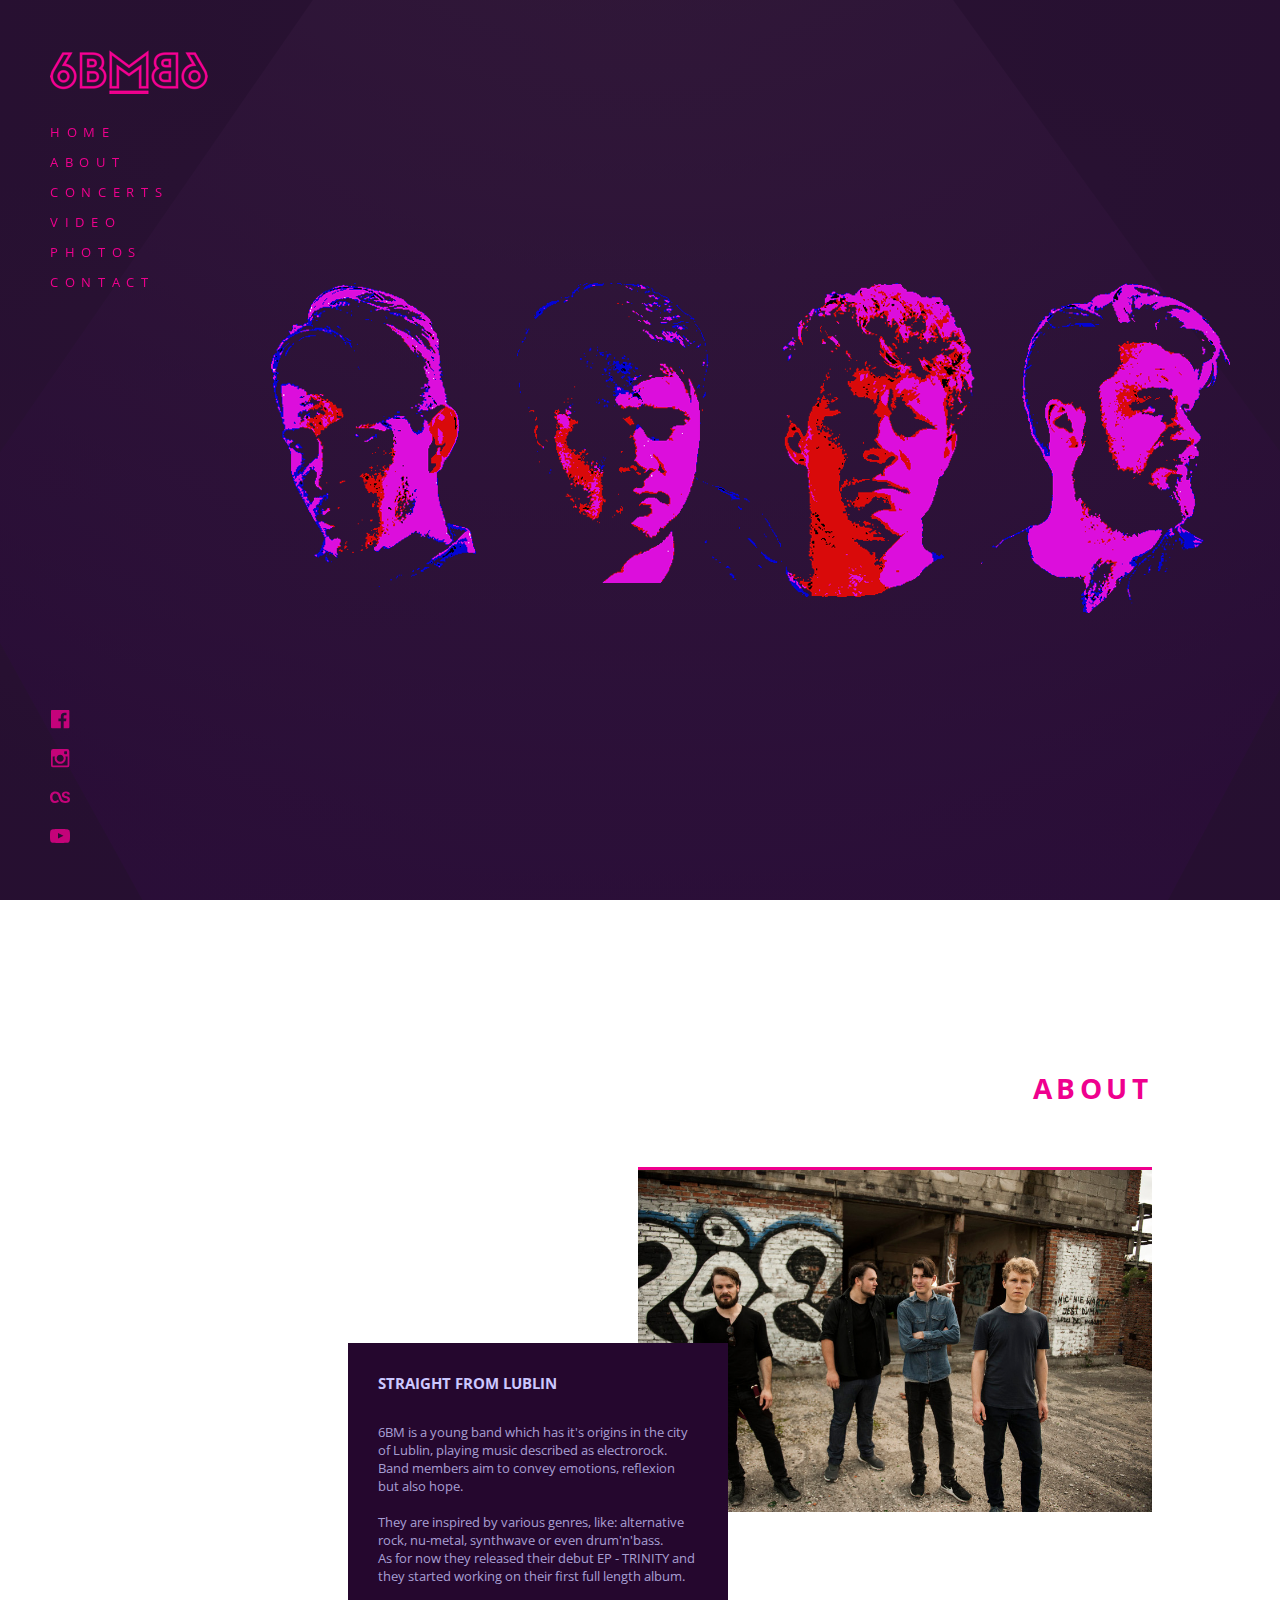
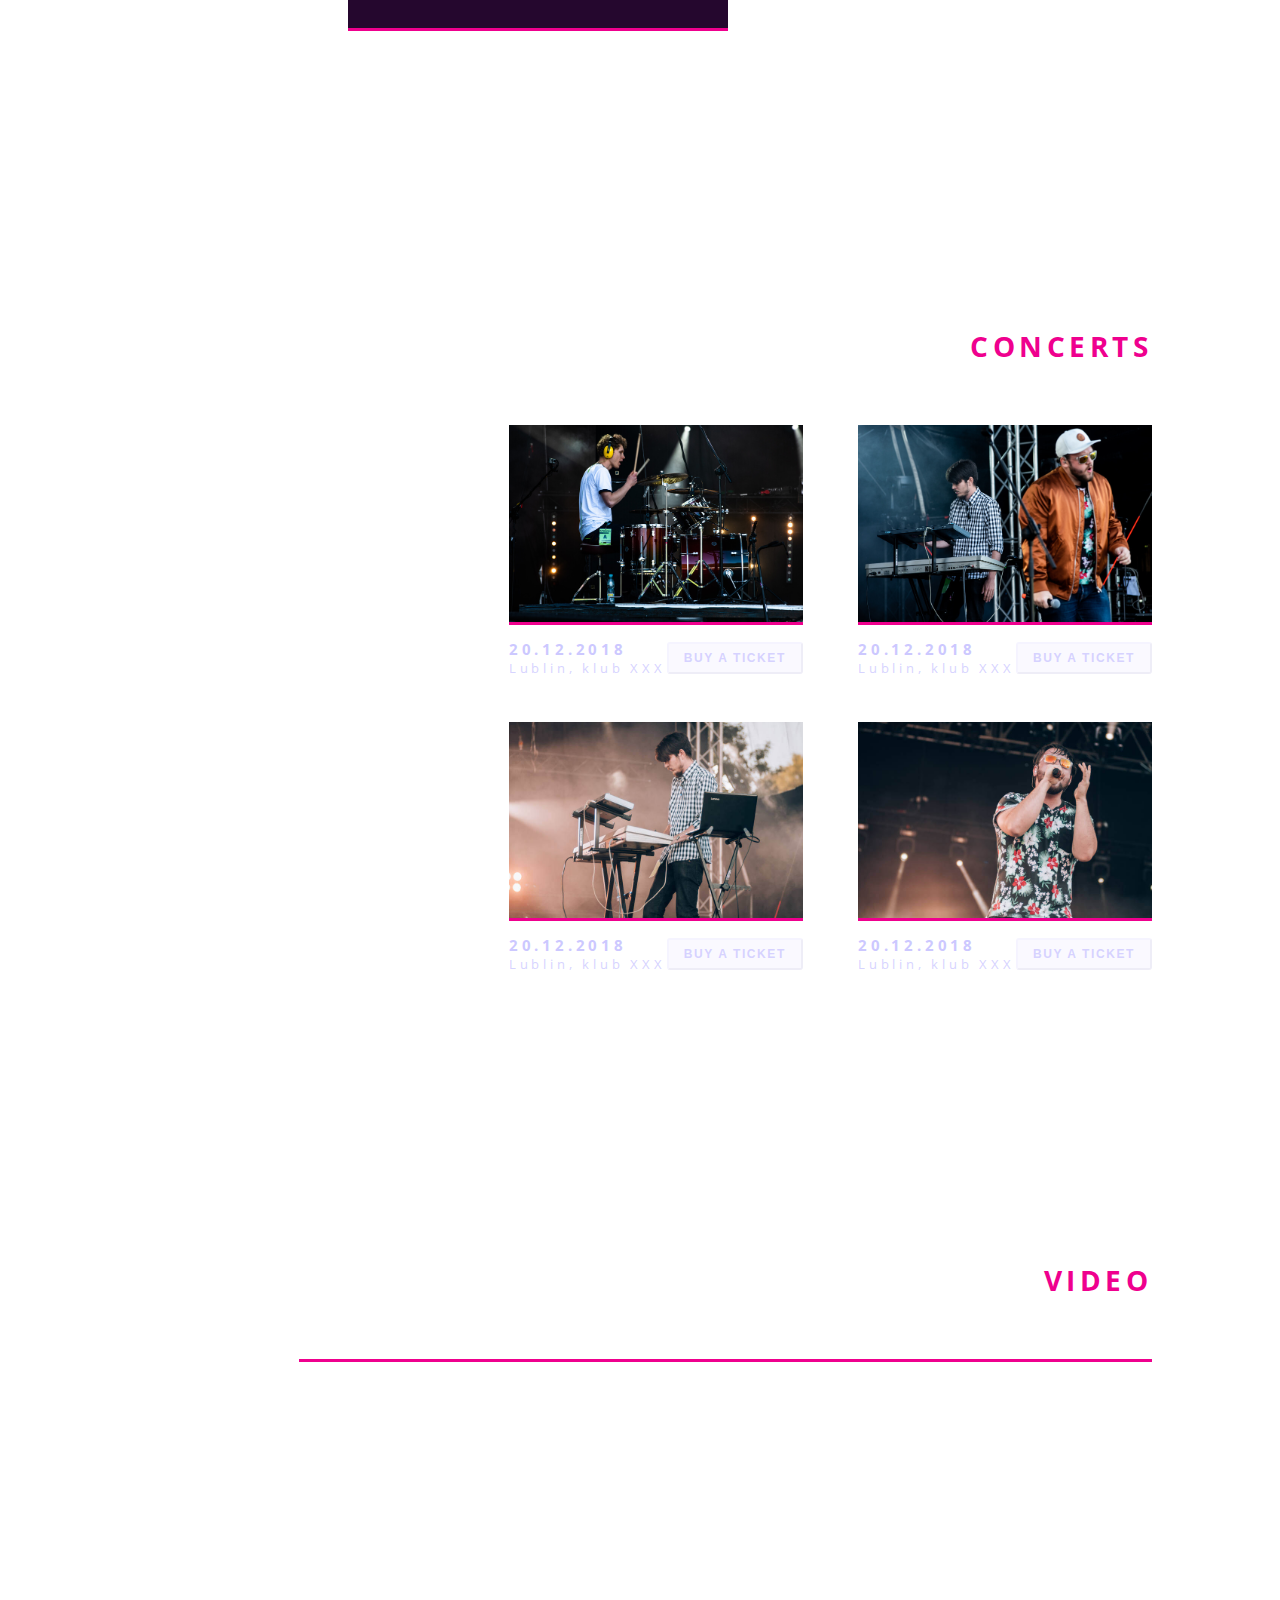
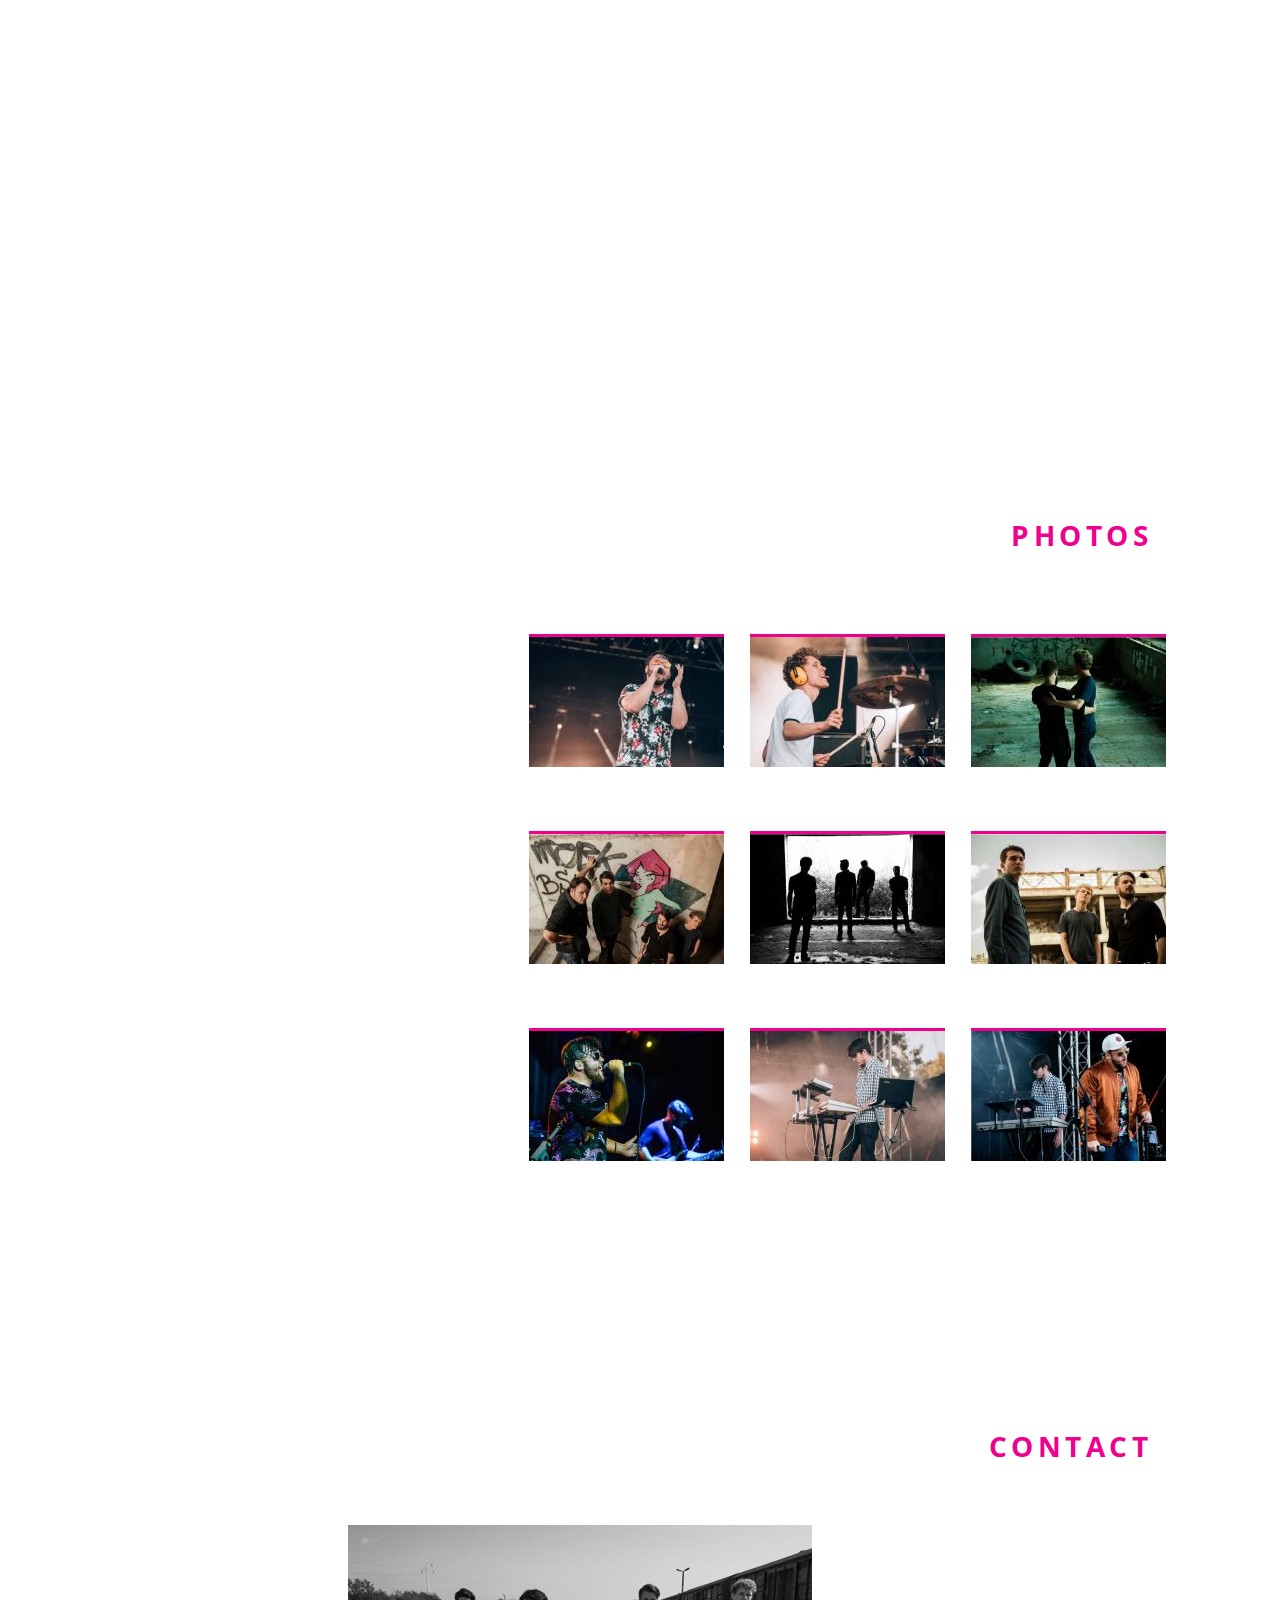
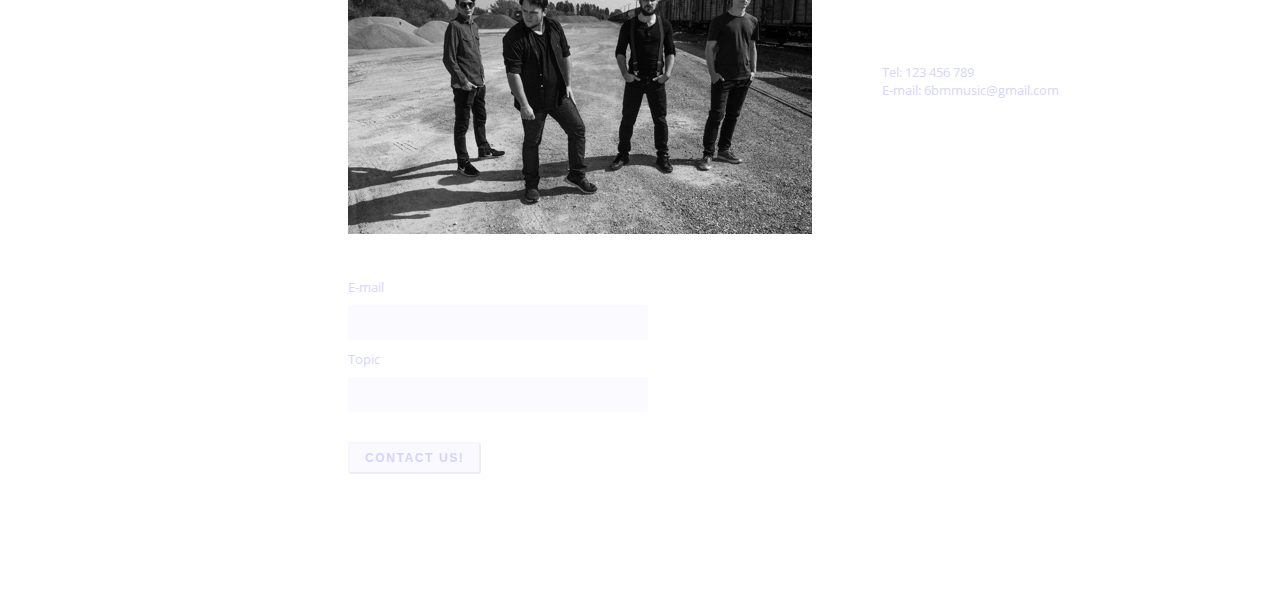
<file: zadanie2/index.html>
<!DOCTYPE html>
<html lang="en">

<head>
    <meta name="viewport" content="width=device-width, initial-scale=1">
    <title>6BM Band Official Website</title>
    <link rel="stylesheet" type="text/css" href="./style.css" />
    <link href="https://fonts.googleapis.com/css?family=Open+Sans:400,600,700" rel="stylesheet">
</head>

<body>
    <header class="page-header">
        <h1 class="page-brand">
            <img src="./images/logo.png" alt="6BM logo" />
        </h1>
        <nav class="page-navigation">
            <ul class="page-navigation__items">
                <li class="page-navigation__item">
                    <a class="page-navigation__link" href="#home">Home</a>
                </li>
                <li class="page-navigation__item">
                    <a class="page-navigation__link" href="#about">About</a>
                </li>
                <li class="page-navigation__item">
                    <a class="page-navigation__link" href="#concerts">Concerts</a>
                </li>
                <li class="page-navigation__item">
                    <a class="page-navigation__link" href="#video">Video</a>
                </li>
                <li class="page-navigation__item">
                    <a class="page-navigation__link" href="#photos">Photos</a>
                </li>
                <li class="page-navigation__item">
                    <a class="page-navigation__link" href="#contact">Contact</a>
                </li>
            </ul>
        </nav>
    </header>
    <main class="page-content">
        <section id="home" class="content-section home-section">
            <!--
                    ZAGADNIENIE PONADPROGRAMOWE

                    Nagłówek 'Home' nie jest pokazany na projekcie graficznym, ale dobrą praktyką
                    jest umieszczanie nagłówków przy każdej głównej sekcji strony.
                    Pozwoli to na użytkownikom czytników ekranowych (np. osobom niewidomym lub niedowidzącym)
                    na zorientowanie się w strukturze naszej strony.
                    A żeby zachować wygląd strony adekwatny do projektu graficznego,
                    można utworzyć pomocniczą klasę CSS (np. 'screen-reader-only'),
                    która będzie ukrywała dany element dla standardowego użytkownika.

                    Należy jednak pamiętać, że ukrywanie elementów strony może obniżyć ranking
                    pozycjonowania twojej strony (SEO) i powinniśmy starać się umieszczać elementy nagłówkowe
                    w projekcie graficznym.
                    Dlatego też trzeba świadomie stosować to rozwiązanie i jeśli bardziej zależy nam na
                    pozycjonowaniu niż dostępności, wtedy możemy użyć więcej niż jeden znacznik <h1> i
                    używać go jako głównego nagłówka danych sekcji (w przypadku naszego projektu <h2>
                    zamienilibyśmy na <h1>, a <h3> na <h2>).
                -->
            <h2 class="content-section__header screen-reader-only">Home</h2>
            <ul class="band-members">
                <li class="band-members__item">
                    <img class="band-members__image" src="./images/band-member01.png"
                        alt="Image of stylized keyboard player's face" />
                    <p class="band-members__name">Kamil Zgondek</p>
                    <p class="band-members__desc">Keyboard</p>
                </li>
                <li class="band-members__item">
                    <img class="band-members__image" src="./images/band-member02.png"
                        alt="Image of stylized vocalist's face" />
                    <p class="band-members__name">Łukasz Furman</p>
                    <p class="band-members__desc">Vocals</p>
                </li>
                <li class="band-members__item">
                    <img class="band-members__image" src="./images/band-member03.png"
                        alt="Image of stylized drummer's face" />
                    <p class="band-members__name">Kamil Majewski</p>
                    <p class="band-members__desc">Drums</p>
                </li>
                <li class="band-members__item">
                    <img class="band-members__image" src="./images/band-member04.png"
                        alt="Image of stylized bassist's face" />
                    <p class="band-members__name">Daniel Cajzer</p>
                    <p class="band-members__desc">Bass guitar</p>
                </li>
            </ul>

        </section>
        <section id="about" class="content-section">
            <h2 class="content-section__header">About</h2>
            <div class="about">
                <img class="about__image" src="./images/band01.jpg"
                    alt="Image of band members standing at the construction site" />
                <div class="about__desc">
                    <h3 class="about__desc-header">Straight from Lublin</h3>
                    <p class="about__desc-content">
                        6BM is a young band which has it's origins in the city of Lublin, playing music described as
                        electrorock.<br />
                        Band members aim to convey emotions, reflexion but also hope.<br /><br />
                        They are inspired by various genres, like: alternative rock, nu-metal, synthwave or even
                        drum'n'bass.<br />
                        As for now they released their debut EP - TRINITY and they started working on their first full
                        length album.
                    </p>
                </div>
            </div>
        </section>
        <section id="concerts" class="content-section">
            <h2 class="content-section__header">Concerts</h2>
            <div class="concerts">
                <article class="concerts__item">
                    <img class="concerts__image" src="./images/band02_WiechnikMarcin_tiny.jpg"
                        alt="Image of band drummer during a concert" />
                    <header class="concerts__info">
                        <div class="concerts__info-base">
                            <p class="concerts__date">20.12.2018</p>
                            <p class="concerts__location">Lublin, klub XXX</p>
                        </div>
                        <button class="button">Buy a ticket</button>
                    </header>
                </article>
                <article class="concerts__item">
                    <img class="concerts__image" src="./images/band03_WiechnikMarcin@3_tiny.jpg"
                        alt="Image of band vocalist and keyboard player during a concert" />
                    <header class="concerts__info">
                        <div class="concerts__info-base">
                            <p class="concerts__date">20.12.2018</p>
                            <p class="concerts__location">Lublin, klub XXX</p>
                        </div>
                        <button class="button">Buy a ticket</button>
                    </header>
                </article>
                <article class="concerts__item">
                    <img class="concerts__image" src="./images/band04_JakubBodys@3_tiny.jpg"
                        alt="Image of band keyboard player during a concert" />
                    <header class="concerts__info">
                        <div class="concerts__info-base">
                            <p class="concerts__date">20.12.2018</p>
                            <p class="concerts__location">Lublin, klub XXX</p>
                        </div>
                        <button class="button">Buy a ticket</button>
                    </header>
                </article>
                <article class="concerts__item">
                    <img class="concerts__image" src="./images/band05_JakubBodys@3_tiny.jpg"
                        alt="Image of band vocalist during a concert" />
                    <header class="concerts__info">
                        <div class="concerts__info-base">
                            <p class="concerts__date">20.12.2018</p>
                            <p class="concerts__location">Lublin, klub XXX</p>
                        </div>
                        <button class="button">Buy a ticket</button>
                    </header>
                </article>
            </div>
        </section>
        <section id="video" class="content-section">
            <h2 class="content-section__header">Video</h2>
            <iframe class="embedded-video" width="853" height="480"
                src="https://www.youtube.com/embed/AstRXh-vKNI?rel=0" frameborder="0" allow="autoplay; encrypted-media"
                allowfullscreen></iframe>
        </section>
        <section id="photos" class="content-section">
            <h2 class="content-section__header">Photos</h2>
            <ul class="gallery">
                <li class="gallery__item">
                    <img class="gallery__image" 
                        srcset="./images/band05_JakubBodys.jpg,
                                ./images/band05_JakubBodys@2.jpg 2x,
                                ./images/band05_JakubBodys@3.jpg 3x"
                        src = "./images/band05_JakubBodys@3.jpg"
                        alt="Image of band vocalist during a concert" />
                </li>
                <li class="gallery__item">
                    <img class="gallery__image" 
                        srcset="./images/band06_JakubBodys.jpg,
                                ./images/band06_JakubBodys@2.jpg 2x,
                                ./images/band06_JakubBodys@3.jpg 3x"
                        src = "./images/band06_JakubBodys@3.jpg"
                        alt="Image of band drummer during a concert" />
                </li>
                <li class="gallery__item">
                    <img class="gallery__image" 
                        srcset="./images/band07.jpg,
                                ./images/band07@2.jpg 2x,
                                ./images/band07@3.jpg 3x"
                        src="./images/band07@3.jpg"
                        alt="Image of band members at the construction site" />
                </li>
                <li class="gallery__item">
                    <img class="gallery__image" 
                        srcset="./images/band08.jpg,
                                ./images/band08@2.jpg 2x,
                                ./images/band08@3.jpg 3x"
                        src="./images/band08@3.jpg"
                        alt="Image of band members posing against the wall with graffiti" />
                </li>
                <li class="gallery__item">
                    <img class="gallery__image" 
                        srcset="./images/band09.jpg,
                             ./images/band09@2.jpg 2x,
                             ./images/band09@3.jpg 3x"
                        src="./images/band09@3.jpg"
                        alt="Image of band members standing in the shadows" />
                </li>
                <li class="gallery__item">
                    <img class="gallery__image" 
                        srcset="./images/band10.jpg,
                             ./images/band10@2.jpg 2x,
                             ./images/band10@3.jpg 3x"
                        src="./images/band10@3.jpg"
                        alt="Image of band members standing at the construction site" />
                </li>
                <li class="gallery__item">
                    <img class="gallery__image"
                        srcset="./images/band11.jpg,
                             ./images/band11@2.jpg 2x,
                             ./images/band11@3.jpg 3x"
                        src="./images/band11@3.jpg"
                        alt="Image of band vocalist during a concert" />
                </li>
                <li class="gallery__item">
                    <img class="gallery__image" 
                        srcset="./images/band04_JakubBodys.jpg,
                             ./images/band04_JakubBodys@2.jpg 2x,
                             ./images/band04_JakubBodys@3.jpg 3x"
                        src="./images/band04_JakubBodys@3.jpg"
                        alt="Image of band keyboard player during a concert" />
                </li>
                <li class="gallery__item">
                    <img class="gallery__image" 
                        srcset="./images/band03_WiechnikMarcin.jpg,
                                ./images/band03_WiechnikMarcin@2.jpg 2x,
                                ./images/band03_WiechnikMarcin@3.jpg 3x"
                        src="./images/band03_WiechnikMarcin@3.jpg"
                        alt="Image of band vocalist and keyboard player during a concert" />
                </li>
            </ul>
        </section>
        <section id="contact" class="content-section">
            <h2 class="content-section__header">Contact</h2>
            <div class="contact">
                <div class="contact__item">
                    <img class="contact__img" src="./images/band12.jpg"
                        alt="Image of band members posing next to a train" />
                </div>
                <address class="contact__address">
                    Tel: 123 456 789<br />
                    E-mail: 6bmmusic@gmail.com
                </address>
                <form class="contact__form form">
                    <div class="form__field">
                        <label class="form__label" for="email">E-mail</label>
                        <input class="form__input" type="email" name="email" id="email" required />
                    </div>
                    <div class="form__field">
                        <label class="form__label" for="topic">Topic</label>
                        <input class="form__input" type="text" name="topic" id="topic" required />
                    </div>
                    <button class="button button--contact" type="submit">Contact us!</button>
                </form>
            </div>
        </section>
    </main>
    <footer class="page-footer">
        <!--
                ZAGADNIENIE PONADPROGRAMOWE

                Podobnie jak wyżej, nagłówek jest utworzony dla użytku czytników ekranowych.
            -->
        <h2 class="screen-reader-only">Social media links</h2>
        <ul class="social-links">
            <li class="social-links__item">
                <a class="social-links__link" href="https://www.facebook.com/6BMband/">
                    <img class="social-links__img" src="./images/fb.svg" alt="Facebook" />
                </a>
            </li>
            <li class="social-links__item">
                <a class="social-links__link" href="https://www.instagram.com/6bmband/">
                    <img class="social-links__img" src="./images/insta.svg" alt="Instagram" />
                </a>
            </li>
            <li class="social-links__item">
                <a class="social-links__link" href="http://last.fm/">
                    <img class="social-links__img" src="./images/last.svg" alt="Last.fm" />
                </a>
            </li>
            <li class="social-links__item">
                <a class="social-links__link" href="https://www.youtube.com/channel/UCDqm0F_UFieDt_C4TRPbepQ">
                    <img class="social-links__img" src="./images/yout.svg" alt="Youtube" />
                </a>
            </li>
        </ul>
    </footer>
</body>

</html>
</file>
<file: zadanie2/style.css>
/*
Przeglądarki internetowe nadają znacznikom HTML wartości początkowe,
które się różnią w zależności od producenta (np. Chrome, Firefox, Opera, Internet Explorer, Microsoft Edge).
Dlatego popularną praktyką jest tworzenie tzw. resetów,
czyli plików CSS zawierających reguły, które nadpisują te wartości,
aby były one jednolite niezalenie od przeglądarki.

Więcej na ten temat: https://cssreset.com/what-is-a-css-reset/
*/

* {
    box-sizing: border-box;
}

body {
    margin: 0;
    padding: 0;
    /*
    "background-image" - ustawiamy obrazek z projektu graficznego jako tło całej witryny
    "background-size: cover" sprawia, że obrazek tła będzie skalowany tak, żeby wypełniać ekran w całości
        niezależnie od proporcji ekranu
    ""

    */
    background-image: url('./images/background.svg');
    /*
    */
    background-size: cover;
    background-position: center;
    background-repeat: no-repeat;
    background-attachment: fixed;
}

h1, h2, h3 {
    margin: 0;
}

ul {
    list-style: none;
    margin: 0;
    padding: 0;
}

/*
ZAGADNIENIE PONADPROGRAMOWE

Rekomendowany zestaw właściwości, które pozwalają na ukrycie tekstu w taki sposób,
że będzie niewidoczny do standardowego użytkownika, a czytniki ekranowe wciąż będą go czytać.

Więcej na ten temat: https://webaim.org/techniques/css/invisiblecontent/
*/
.screen-reader-only {
    position: absolute;
    left: -10000px;
    top: auto;
    width: 1px;
    height: 1px;
    overflow: hidden;
}

/*
######################################
TYPOGRAFIA
######################################
*/

body {
    color: rgba(204, 200, 255, 0.8);
    font-family: 'Open Sans', sans-serif;
    font-size: 13px;
    font-weight: normal;
}

a {
    color: #EF008E;
    text-decoration: none;
}

/*
######################################
PRZYCISKI
######################################
*/

.button {
    padding: 7px 15px;
    border-radius: 3px;
    background-color: rgba(204, 200, 255, 0.1);
    border-color: rgba(204, 200, 255, 0.1);

    color: rgba(204, 200, 255, 0.8);
    font-size: 12px;
    font-weight: 600;
    text-transform: uppercase;
    letter-spacing: 1.6px;
    cursor: pointer;
}

.button--contact {
    margin-top: 20px;
}

/*
######################################
FORMULARZE
######################################
*/

.form__field {
    margin-bottom: 10px;
}

.form__label {
    display: block;
    margin-bottom: 9px;
}

.form__input {
    display: block;
    height: 35px;
    width: 300px;
    padding: 10px 15px;
    border: none;
    border-radius: 4px;
    background-color: rgba(219, 216, 251, 0.1);
}

/*
######################################
GŁÓWNY LAYOUT STRONY
######################################
*/

/*
Ustawiając sekcje nagłówka i stopki w pozycji 'fixed' sprawiamy,
że niezależnie od pozycji paska przewijania elementy te będą znajdowały się
w tej samej pozycji względem okna przeglądarki.
Natomiast pozycję tę ustawiamy za pomocą parametrów 'top', 'bottom', 'right', 'left'.
*/
.page-header {
    position: fixed;
    top: 50px;
    left: 50px;
}

.page-footer {
    position: fixed;
    bottom: 50px;
    left: 50px;
}

/*
Lewy margines ustawiony na kontenerze z główną zawartością strony sprawia,
że nie będzie ona nachodzić na nagłówek i stopkę niezależnie od pozycji paska przewijania.
Na projekcie graficznym sekcja menu ma szerokość około 170px i jest oddalona od krawędzi ekranu
o 50px, więc można założyć, że 220px marginesu będzie wartością stosunkowo bezpieczną.
Z kolei spady (padding) nadane na kontener wyznaczają minimalną odległość, na jaką będzie oddalona
treść strony od otaczających ją granic kontenera (wartość "0 10%" jest
skrótem od padding-top: 0, padding-bottom: 0, padding-left: 10%, padding-right: 10%).
Więcej skrótów paddingu: https://developer.mozilla.org/en-US/docs/Web/CSS/padding
Właściwość "text-align: right" przykleja zawartość do prawej strony
(oddziałuje na elementy, które są elementami inline'owymi, np. tekst, znaczniki <a>, <span> czy elementy z nadanym stylem "display: inline-block").
*/
.page-content {
    margin-left: 220px;
    padding: 0 10%;
}

/*
######################################
NAWIGACJA
######################################
*/

.page-navigation__items {
    padding-top: 15px;
}

.page-navigation__link {
    line-height: 30px;
    text-transform: uppercase;
    letter-spacing: 6.7px;
}

/*
######################################
LINKI DO SOCIAL MEDIA
######################################
*/


.social-links__item + .social-links__item {
    margin-top: 15px;
}

.social-links__img {
    width: 20px;
    height: 20px;
}

/*
######################################
STYLE WSPÓLNE DLA WSZYSTKICH SEKCJI
######################################
*/

/*
Projekt graficzny zakłada, że każda sekcja strony będzie wypełniać całą wysokość okna przeglądarki
lub więcej, jeśli zawartość danej sekcji jest wyższa. Dlatego świetnym rozwiązaniem
będzie użycie jednostki "vh", która oznacza 1% wysokości okna przeglądarki z właściwością "min-height",
która wymusza wysokość elementu na zadaną wartość lub wyższą.

Następnie sekcje zostają zdefiniowane jako kontener flexbox (display: flex) co pozwala
na większą kontrolę nad zachowaniem elementów wewnątrz.
Zakładamy, ze każda sekcja strony ma bazową strukturę w formacie:

    <section class="content-section">
        <h2 class="content-section__header">{nagłówek sekcji}</h2>
        <div class="content-section__body">
            {zawartość sekcji}
        </div>
    </section>
*/
.content-section {
    display: flex;
    flex-direction: column;
    justify-content: center;
    align-items: flex-end;
    min-height: 100vh;
}

.content-section__header {
    margin-bottom: 60px;
    color: #EF008E;
    font-size: 28px;
    font-weight: bold;
    letter-spacing: 4.5px;
    text-transform: uppercase;
}

.content-section__body {
    flex-grow: 1;
}

/*
######################################
SEKCJA "HOME"
######################################
*/

.content-section.home-section {
    align-items: center;
}

.band-members {
    display: flex;
    flex-direction: row;
    align-items: center;
}

/*
Tymczasowo ukrywamy tę sekcję, zajmiemy się nią na następnych zajęciach.
*/
.band-members__name,
.band-members__desc {
    display: none;
}

/*
######################################
SEKCJA "ABOUT"
######################################
*/

/*
Żeby ustawić opis zespołu w rogu zdjęcia, można zastosować popularną sztuczkę z pozycjonowaniem.
Wykorzystuje ona właściwość elementów z "position: absolute", których położenie jest ustalane
względem najbliższego mu rodzica, który jest pozycjonowany (ma ustawione "position" na inne
niż "static", czyli "absolute", "relative", "fixed" lub "sticky").

Dlatego gdy na jego rodzica "about" ustawimy "position: relative" (które bez parametrów
dodatkowych top, left, bottom, right, nic nie zmienia w jego pozycji), to zawarty w nim
element "about__desc" ustawia się absolutnie względem niego.

Gdy dodamy wartości "left: -290px" i "bottom: -115px", wtedy "about__desc" będzie wystawać
z lewego dolnego rogu "about" dokładnie o te odległości.

Natomiast aby nie dopuścić do sytuacji, że wystający "about__desc" nachodził
na sąsiadujące sekcje na stronie, nadajemy "about" marginesy adekwatne do odległości
podane przy pozycjonowaniu "about_desc".
*/
.about {
    position: relative;
    margin-left: 290px;
    margin-bottom: 115px;
}

.about__image {
    max-width: 100%;
    border-top: 3px solid #EF008E;
}

.about__desc-header {
    margin-bottom: 30px;
    color: #CCC8FF;
    font-size: 15px;
    font-weight: bold;
    text-transform: uppercase;
}

.about__desc {
    position: absolute;
    left: -290px;
    bottom: -115px;
    width: 380px;
    padding: 30px;
    background-color: #25072e;
    border-bottom: 3px solid #EF008E;
}

/*
######################################
SEKCJA "CONCERTS"
######################################
*/

.concerts {
    width: 80%;
    display: grid;
    grid-template-columns: repeat(2, 1fr);
    column-gap: 55px;
    row-gap: 45px;
}

.concerts__image {
    max-width: 100%;
    border-bottom: 3px solid #EF008E;
}

.concerts__info {
    display: flex;
    flex-direction: row;
    align-items: center;
    padding-top: 10px;
}

.concerts__info-base {
    flex-grow: 1;
}

.concerts__date {
    margin: 0;
    color: #CCC8FF;
    font-size: 15px;
    font-weight: bold;
    text-transform: uppercase;
    letter-spacing: 3.8px;
}

.concerts__location {
    margin: 0;
    letter-spacing: 3.8px;
}

/*
######################################
SEKCJA "VIDEO"
######################################
*/

.embedded-video {
    border-top: 3px solid #EF008E;
}

/*
######################################
SEKCJA "PHOTOS"
######################################
*/

.gallery {
    display: flex;
    width: 80%;
    flex-direction: row;
    flex-wrap: wrap;
}

.gallery__image {
    max-width: 100%;
    border-top: 3px solid #EF008E;
    margin: 20px;
}

/*
######################################
SEKCJA "CONTACT"
######################################
*/

.contact {
    display: flex;
    flex-direction: row;
    flex-wrap: wrap;
    align-items: center;
}

.contact__img {
    max-width: 100%;
}

.contact__address {
    padding: 70px;
    font-style: normal;
}

.contact__form {
    flex-basis: 50%;
    padding-top: 40px;
}

/*SUPPORT*/

@supports(display: grid){
    .gallery{
        width: 80%;
        display: grid;
        grid-template-columns: repeat(3, 1fr);
        gap: 20px;
    }
    .gallery__image {
        max-width: 100%;
        border-top: 3px solid #EF008E;
    }
}

/*MOBILE VERSION GALAXY S5*/

@media (max-width: 400px) and (pointer:coarse) {
    
    body{
        font-size: 17px;
    }
    .content-section__header{
        font-size: 30px;
        margin: 20px;
    }
    .page-header {
        position: relative;
        text-align: center;
        top: 0px;
        left: 0px;
        margin: 20px 0px;
    }
    .page-navigation__link{
        line-height: 20px;
    }
    .page-footer {
        position: relative;
        bottom: 0;
        left: 0px;
        
    }
    .social-links{
        display: flex;
        flex-direction: row;
        align-items: center;
        padding: 10px;
    }
    
    .social-links__item + .social-links__item {
        margin: 5px;
    }

    .social-links__img {
        width: 50px;
        height: 50px;
    }
    .page-content {
        margin-left: 0px;
        padding: 0 5%;
    }
    .content-section{
        align-items: center;
        min-height: 50vh;
        max-width: 100vh;
    }
    .content-section__body {
        flex-grow: 0;
    }
    .band-members {
        flex-wrap: wrap;
        align-items: center;
        justify-content: center;
        margin-bottom: 10px;
    }
    .band-members__image{
        width: 20vh;
    }
    .content-section {
        max-width: 100vh;
    }
    .about__desc {
        position: relative;
        left: 0px;
        bottom: 0px;
        width: 340px;
        padding: 30px;
        background-color: #25072e;
        border-bottom: 3px solid #EF008E;
    }
    .about{
        margin-left: 0px;
        margin-bottom: 10px;
    }
    .concerts {
        width: 90%;
        display: flex;
        flex-direction: column;
    }
    .concerts__item{
        margin: 10px:
    }
    .embedded-video {
        margin: 20px 0px;
        width: 50vh;
        height: auto;
    }
    .gallery{
        width: 100%;
        height: auto;
        display: grid;
        grid-template-columns: repeat(2, 1fr);
        justify-content: center;
        gap: 10px;
    }
    .gallery__image{
        margin: 0px;
    }
    .contact__address{
        padding: 20px;
    }

}
</file>
